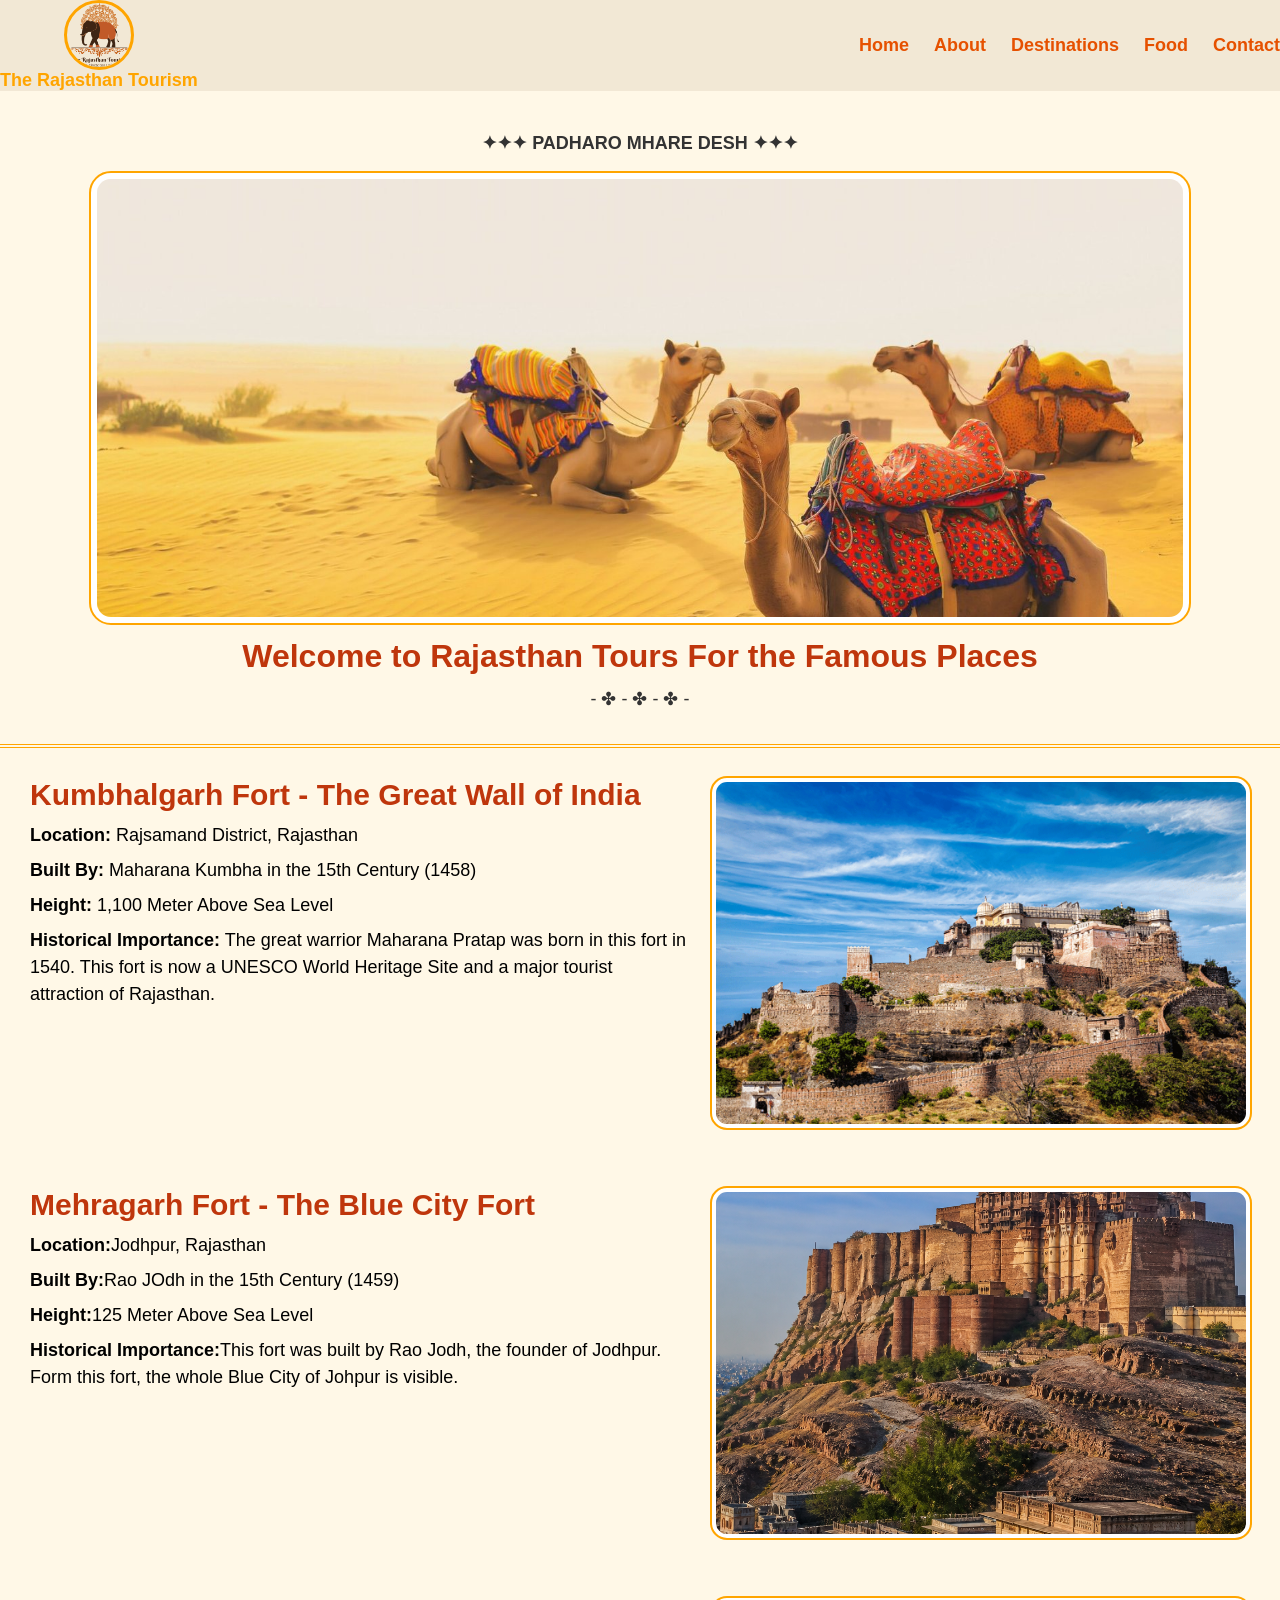
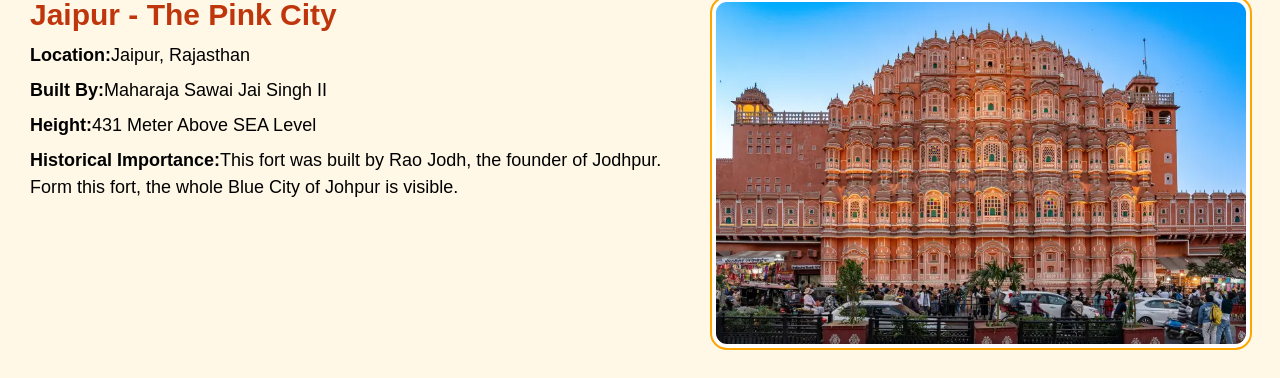
<file: index.html>
<!DOCTYPE html>
<html>
    <head>
        <title>index</title>
        <link rel="stylesheet" href="style.css"/>
    </head>

<body>
<header><div class="logo">
    <img src="rajasthan.jpg">
    <p>The Rajasthan Tourism</p></div>

        <nav class="menu-right">
            <ul>
                <li><a href="index.html">Home</a></li>
                <li><a href="about.html">About</a></li>
                <li><a href="destinations.html">Destinations</a></li>
                <li><a href="Food.html">Food</a></li>
                <li><a href="contact.html">Contact</a></li>
            </ul>
        </nav>
    </header>

    <div class="welcome-box">
        <p class="top-desing">✦✦✦ PADHARO MHARE DESH ✦✦✦</p>
        <img src="welcome.jpg" class="welcome-photo">
        <h2>Welcome to Rajasthan Tours
            For the Famous Places
        </h2>
        <p class="bottom-design">- ✤ - ✤ - ✤ -</p>
    </div>
   <div class="kumbhalgarh-box">
        <div class="kumbhalgarh-text">
            <h2>Kumbhalgarh Fort - The Great Wall of India</h2>
            <p><b>Location:</b> Rajsamand District, Rajasthan</p>
            <p><b>Built By:</b> Maharana Kumbha in the 15th Century (1458)</p>
            <p><b>Height:</b> 1,100 Meter Above Sea Level</p>
            <p><b>Historical Importance:</b> The great warrior Maharana Pratap was born in this fort in 1540. This fort is now a UNESCO World Heritage Site and a major tourist attraction of Rajasthan.</p>
        </div>
        <img src="kumbhalgarh.jpg" class="kumbhalgarh-photo">
    </div>
    <div class="mehrangarh-box">
        <div class="mehrangarh-text">
            <h2>Mehragarh Fort - The Blue City Fort</h2>
            <p><b>Location:</b>Jodhpur, Rajasthan</p>
            <p><b>Built By:</b>Rao JOdh in the 15th Century (1459)</p>
            <p><b>Height:</b>125 Meter Above Sea Level</p>
            <p><b>Historical Importance:</b>This fort was built by Rao Jodh, the founder of Jodhpur.
                Form this fort, the whole Blue City of Johpur is visible.</p>
        </div>
        <img src="mehrangarh.jpg".jpg" class="mehrangarh-photo">
    </div>
    <div class="jaipur-box">
        <div class="jaipur-text">
            <h2>Jaipur - The Pink City</h2>
            <p><b>Location:</b>Jaipur, Rajasthan</p>
            <p><b>Built By:</b>Maharaja Sawai Jai Singh II</p>
            <p><b>Height:</b>431 Meter Above SEA Level</p>
            <p><b>Historical Importance:</b>This fort was built by Rao Jodh, the founder of Jodhpur.
                Form this fort, the whole Blue City of Johpur is visible.</p>
        </div>
        <img src="jaipur.jpg" class="jaipur-photo">
    </div>

</body>
</html>
</file>
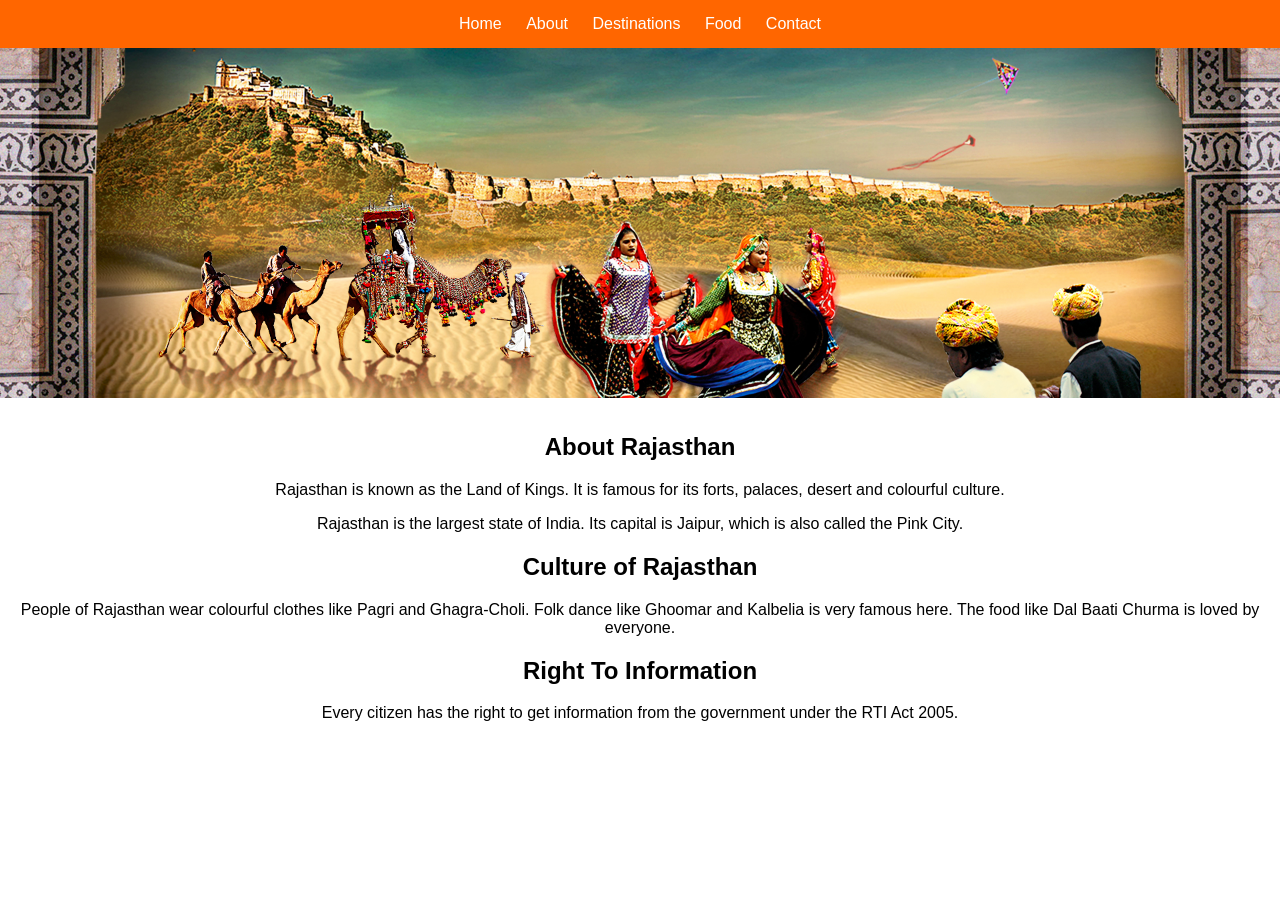
<file: about.html>
<!DOCTYPE html>
<html>
<head>
<title>About Rajasthan</title>
</head>
<header><body style="margin:0; font-family:Arial;">

  <!-- UPAR WALA MENU -->
  <div style="background:#ff6600; padding:15px; text-align:center;">
    <a href="index.html" style="color:white; margin:10px; text-decoration:none;">Home</a>
    <a href="about.html" style="color:white; margin:10px; text-decoration:none;">About</a>
    <a href="destinations.html" style="color:white; margin:10px; text-decoration:none;">Destinations</a>
    <a href="food.html" style="color:white; margin:10px; text-decoration:none;">Food</a>
    <a href="contact.html" style="color:white; margin:10px; text-decoration:none;">Contact</a>
  </div>
  </header>

  <!-- PHOTO - CHHOTI WALI -->
  <img src="culture.jpg" style="width:100%; height:350px; object-fit:cover; display:block;">

  <!-- ABOUT LIKHNA YAHAN SE SHURU -->
  <div style="padding:15px 20px; text-align:center;">

    <h2>About Rajasthan</h2>
    <p>Rajasthan is known as the Land of Kings. It is famous for its forts, palaces, desert and colourful culture.</p>
    <p>Rajasthan is the largest state of India. Its capital is Jaipur, which is also called the Pink City.</p>

    <h2>Culture of Rajasthan</h2>
    <p>People of Rajasthan wear colourful clothes like Pagri and Ghagra-Choli. Folk dance like Ghoomar and Kalbelia is very famous here. The food like Dal Baati Churma is loved by everyone.</p>

    <h2>Right To Information</h2>
    <p>Every citizen has the right to get information from the government under the RTI Act 2005.</p>

  </div>

</body>
</html>
</file>
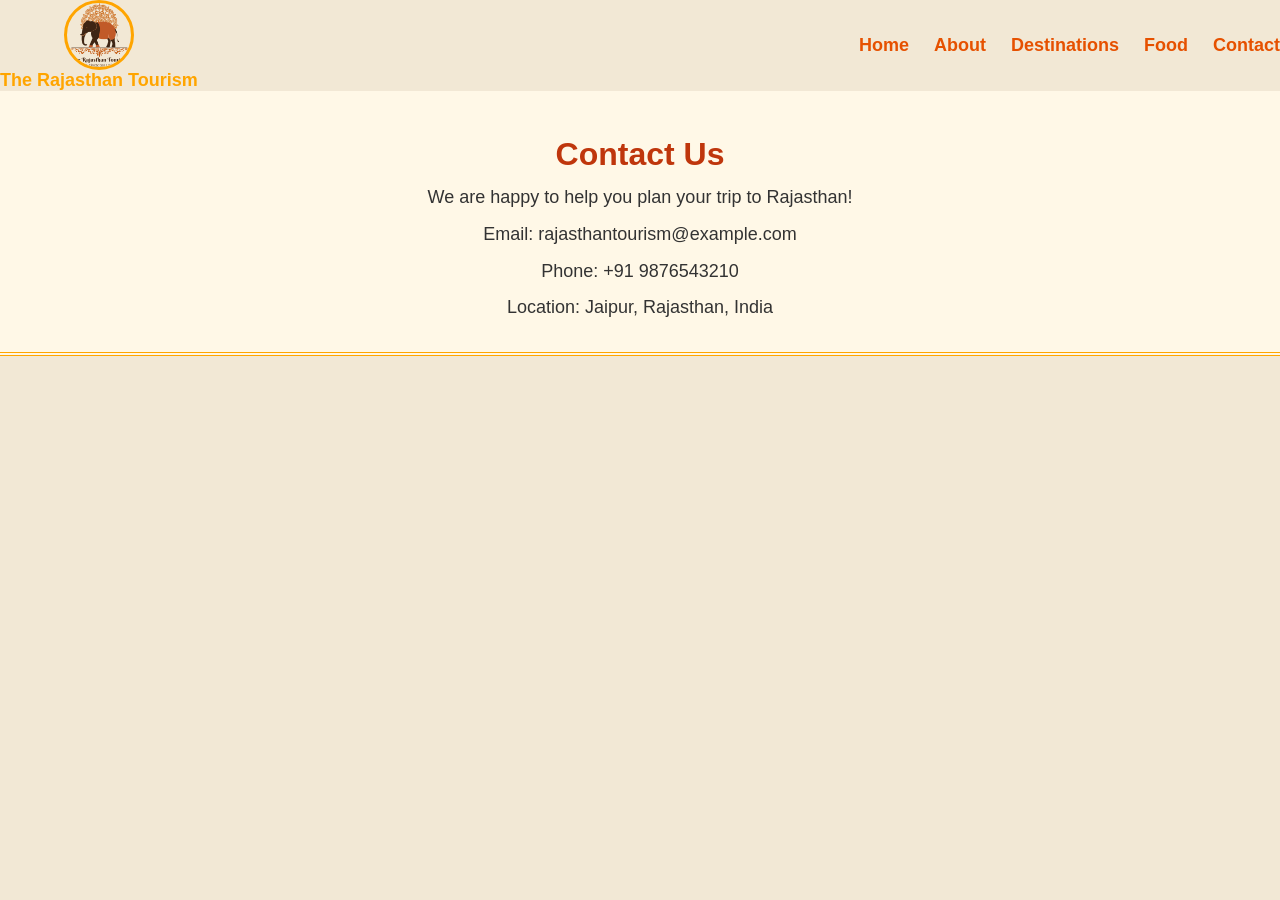
<file: contact.html>
<!DOCTYPE html>
<!DOCTYPE html>
<html>
<head>
    <title>Contact - Rajasthan</title>
    <link rel="stylesheet" href="style.css"/>
</head>
<body>
    <header>
        <div class="logo">
            <img src="rajasthan.jpg" alt="logo"/>
            <p>The Rajasthan Tourism</p>
        </div>
        <nav class="menu-right">
            <ul>
                <li><a href="index.html">Home</a></li>
                <li><a href="about.html">About</a></li>
                <li><a href="destinations.html">Destinations</a></li>
                <li><a href="Food.html">Food</a></li>
                <li><a href="contact.html">Contact</a></li>
            </ul>
        </nav>
    </header>

    <div class="welcome-box">
        <h2>Contact Us</h2>
        <p>We are happy to help you plan your trip to Rajasthan!</p>
        <p>Email: rajasthantourism@example.com</p>
        <p>Phone: +91 9876543210</p>
        <p>Location: Jaipur, Rajasthan, India</p>
    </div>
</body>
</html>
</file>
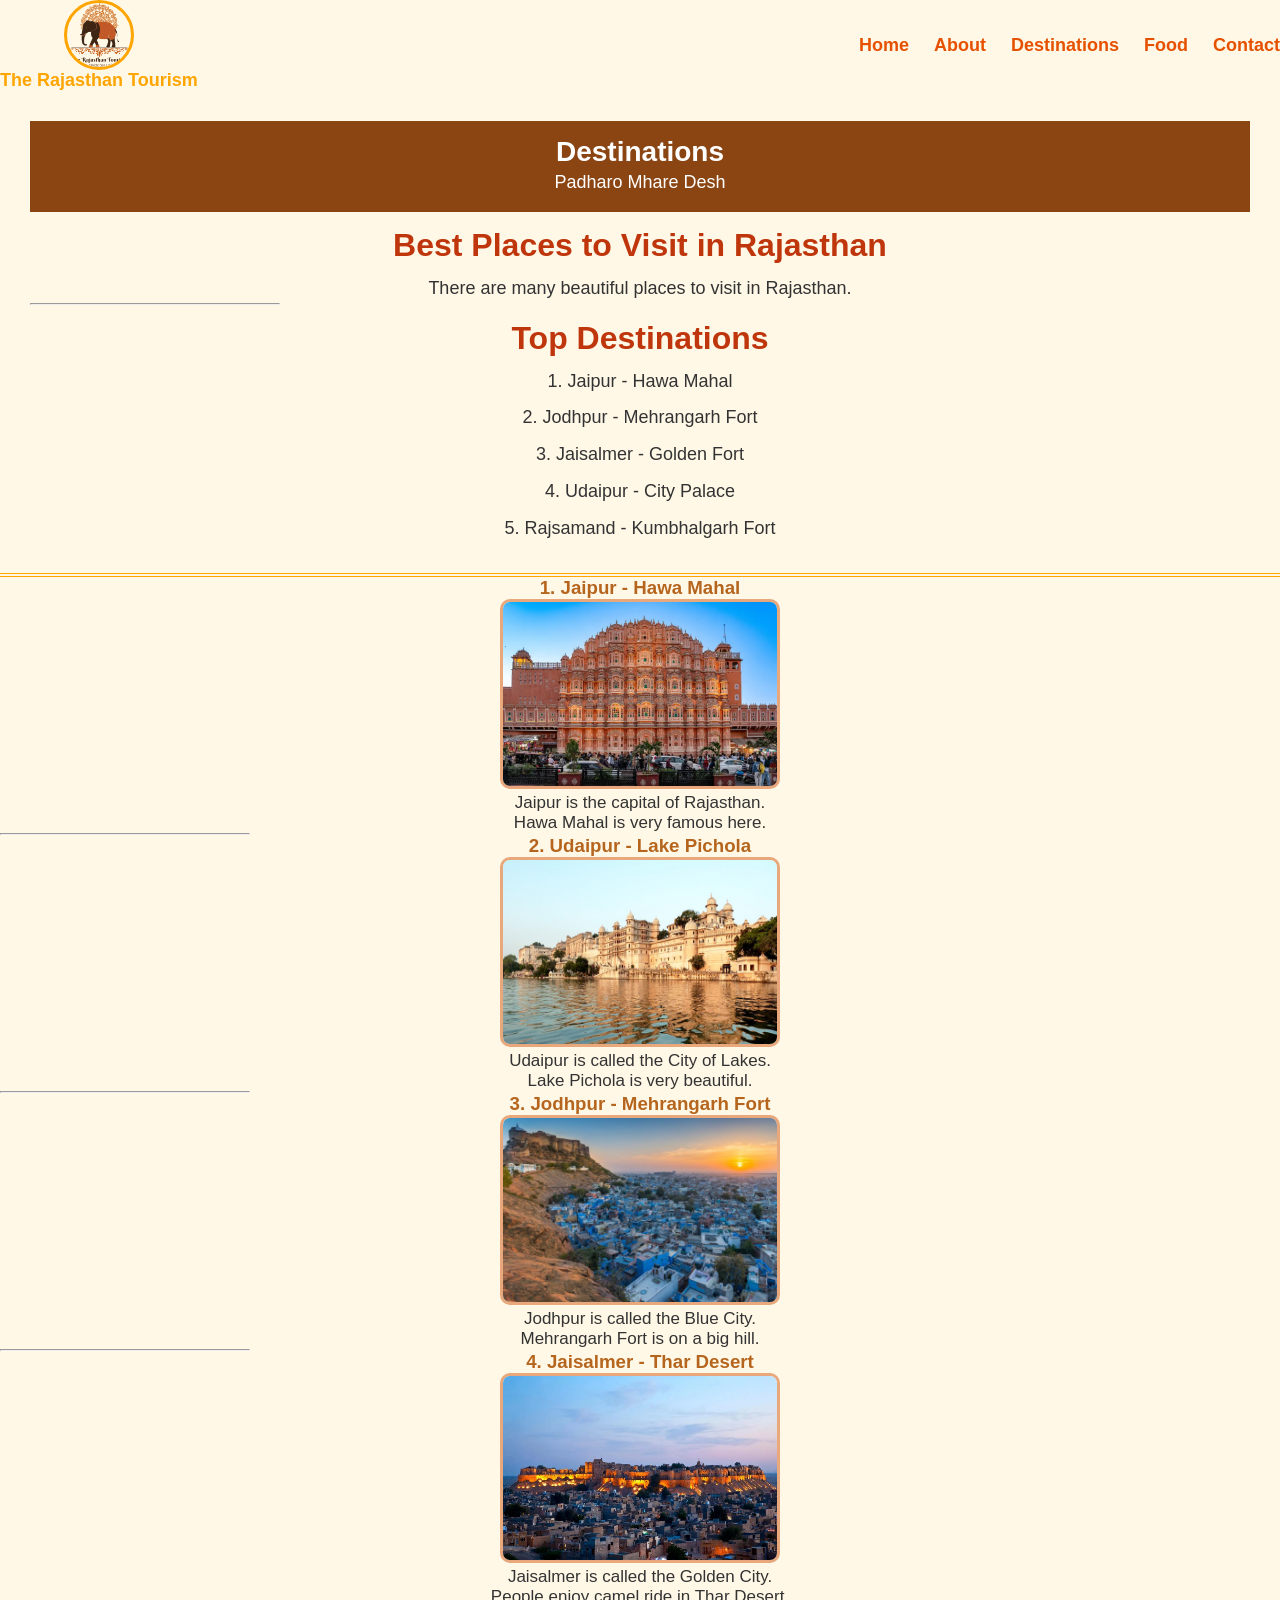
<file: destinations.html>
<!DOCTYPE html>
<html>
    <head>
        <title>Destinations</title>
        <link rel="stylesheet" href="style.css"/>
    </head>

<body>
<header><div class="logo">
    <img src="rajasthan.jpg">
    <p>The Rajasthan Tourism</p></div>

<nav class="menu-right"><ul>
<li><a href="index.html">Home</a></li>
<li><a href="about.html">About</a></li>
<li><a href="destinations.html">Destinations</a></li>
<li><a href="Food.html">Food</a></li>
<li><a href="contact.html">Contact</a></li>
</ul></nav>
</header>

<div class="welcome-box">
<div class="header">
<h1>Destinations</h1>
<p style="color:white; margin:0;">Padharo Mhare Desh</p>
</div>
<h2>Best Places to Visit in Rajasthan</h2>
<p>There are many beautiful places to visit in Rajasthan.</p>
<hr>
<h2>Top Destinations</h2>
<p>1. Jaipur - Hawa Mahal</p>
<p>2. Jodhpur - Mehrangarh Fort</p>
<p>3. Jaisalmer - Golden Fort</p>
<p>4. Udaipur - City Palace</p>
<p>5. Rajsamand - Kumbhalgarh Fort</p>
</div>
<style>
body {
  background-color: #FFF8E7;
  font-family: Arial;
  text-align: center;
  margin: 0;
}
.header {
  background-color: #8B4513;
  color: white;
  padding: 15px;
}
.header h1 {
  margin: 0;
  font-size: 28px;
}
.menu {
  background-color: #E8A87C;
  padding: 10px;
}
.menu a {
  color: white;
  text-decoration: none;
  font-weight: bold;
  margin: 0 12px;
  font-size: 17px;
}
h2 {
  color: #8B4513;
}
h3 {
  color: #B5651D;
}
img {
  width: 280px;
  height: 190px;
  border: 3px solid #E8A87C;
  border-radius: 10px;
}
hr {
  width: 250px;
}
p {
  color: #333333;
  font-size: 17px;
}
</style>
</head>

<h3>1. Jaipur - Hawa Mahal</h3>
<img src="jaipur.jpg">
<p>Jaipur is the capital of Rajasthan.<br>
Hawa Mahal is very famous here.</p>
<hr>

<h3>2. Udaipur - Lake Pichola</h3>
<img src="udaipur.jpg">
<p>Udaipur is called the City of Lakes.<br>
Lake Pichola is very beautiful.</p>
<hr>

<h3>3. Jodhpur - Mehrangarh Fort</h3>
<img src="jodhpur.jpg">
<p>Jodhpur is called the Blue City.<br>
Mehrangarh Fort is on a big hill.</p>
<hr>

<h3>4. Jaisalmer - Thar Desert</h3>
<img src="jaisalmer.jpg">
<p>Jaisalmer is called the Golden City.<br>
People enjoy camel ride in Thar Desert.</p>
<hr>

</body>
</html>
</file>
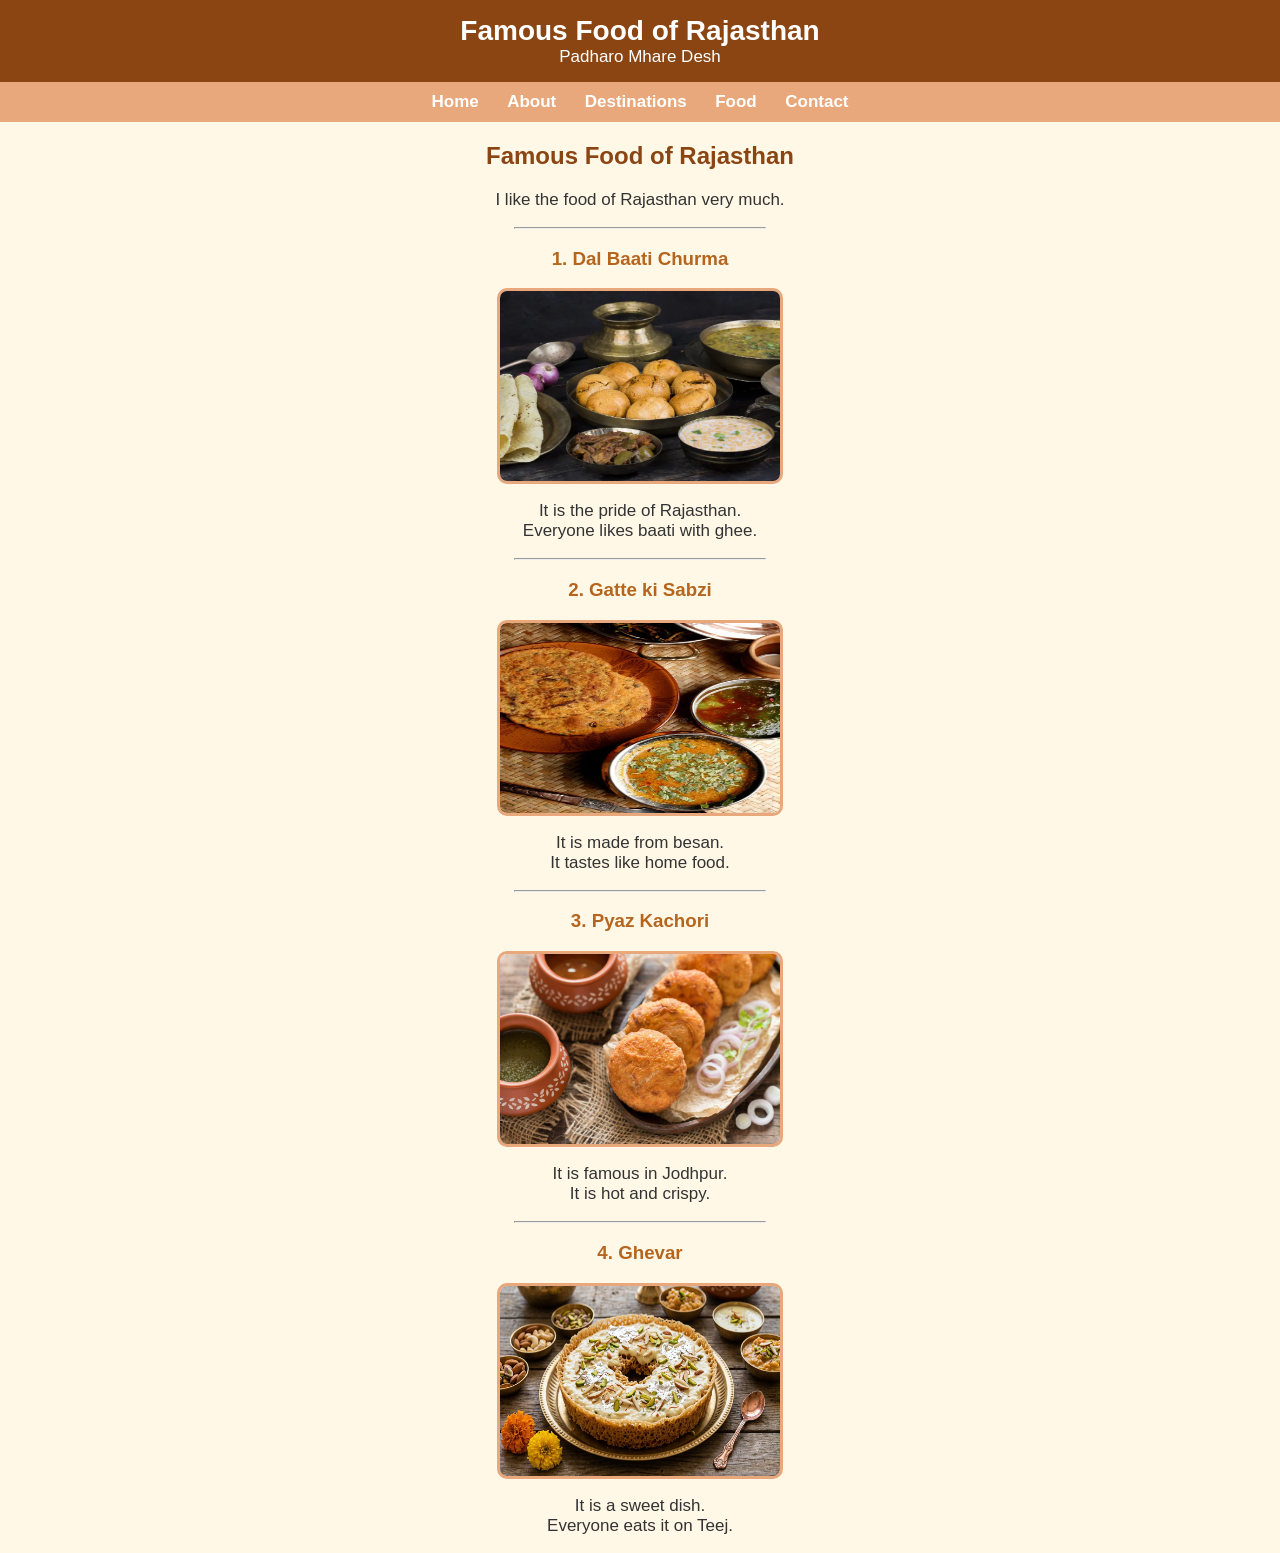
<file: Food.html>
<html>
<head>
<title>Famous Food of Rajasthan</title>
<style>
body {
  background-color: #FFF8E7;
  font-family: Arial;
  text-align: center;
  margin: 0;
}
.header {
  background-color: #8B4513;
  color: white;
  padding: 15px;
}
.header h1 {
  margin: 0;
  font-size: 28px;
}
.menu {
  background-color: #E8A87C;
  padding: 10px;
}
.menu a {
  color: white;
  text-decoration: none;
  font-weight: bold;
  margin: 0 12px;
  font-size: 17px;
}
h2 {
  color: #8B4513;
}
h3 {
  color: #B5651D;
}
img {
  width: 280px;
  height: 190px;
  border: 3px solid #E8A87C;
  border-radius: 10px;
}
hr {
  width: 250px;
}
p {
  color: #333333;
  font-size: 17px;
}
</style>
</head>
<body>

<div class="header">
<h1>Famous Food of Rajasthan</h1>
<p style="color:white; margin:0;">Padharo Mhare Desh</p>
</div>

<div class="menu">
<a href="index.html">Home</a>
<a href="about.html">About</a>
<a href="destinations.html">Destinations</a>
<a href="food.html">Food</a>
<a href="contact.html">Contact</a>
</div>

<h2>Famous Food of Rajasthan</h2>
<p>I like the food of Rajasthan very much.</p>
<hr>

<h3>1. Dal Baati Churma</h3>
<img src="dal-baati.jpg">
<p>It is the pride of Rajasthan.<br>Everyone likes baati with ghee.</p>
<hr>

<h3>2. Gatte ki Sabzi</h3>
<img src="gatte.jpg">
<p>It is made from besan.<br>It tastes like home food.</p>
<hr>

<h3>3. Pyaz Kachori</h3>
<img src="kachori.jpg">
<p>It is famous in Jodhpur.<br>It is hot and crispy.</p>
<hr>

<h3>4. Ghevar</h3>
<img src="ghevar.jpg">
<p>It is a sweet dish.<br>Everyone eats it on Teej.</p>

</body>
</html>
</file>
<file: style.css>
*{
    margin: 0;
    padding: 0;
    box-sizing: border-box;
}
body{
    font-family: Arial, sans-serif;
    background: #FFF8E7;
}

/* HEADER - Ye 5 page pe same chalega */
header{
  display: flex;
  justify-content: space-between;
  align-items: center;
}
.logo{
  display: flex;
  flex-direction: column;
  align-items: center;
  text-align: center;
}
.logo img{
  width: 70px;
  height: 70px;
  border-radius: 50%;
  border: 3px solid orange;
  object-fit: cover;
}
.logo p{
  color: orange;
  font-size: 18px;
  font-weight: bold;
  margin: 0;
}

nav ul{
    display: flex;
    gap: 25px;
    list-style: none;
}

nav ul li a{
    text-decoration: none;
    color: #E65100;
    font-size: 18px;
    font-weight: bold;
}

nav ul li a:hover{
    color: #BF360C;
    text-decoration: underline;
}

/* WELCOME BOX - Home + About + Destinations + Hotel + Contact sab ke liye */
.Welcome-box, .welcome-box{
    text-align: center;
    background: #FFF8E7;
    padding: 30px;
    border-bottom: 4px double orange;
}

.top-desing{
    text-align: center;
    color: #b35c00;
    font-weight: bold;
    font-size: 20px;
    margin-bottom: 15px;
}

.welcome-photo{
    width: 90%;
    height: 450px;
    object-fit: cover;
    border-radius: 20px;
    border: 6px solid white;
    outline: 2px solid orange;
    display: block;
    margin: 0 auto;
}

.welcome-box h2, .Welcome-box h2{
    text-align: center;
    color: #BF360C;
    font-size: 32px;
    margin-top: 15px;
    margin-bottom: 10px;
}

.welcome-box p, .Welcome-box p{
    font-size: 18px;
    margin-top: 8px;
    color: #333;
    line-height: 1.6;
}

.bottom-desing, .bottom-design{
    text-align: center;
    color: #b35c00;
    font-size: 20px;
    margin-top: 5px;
}

/* KUMBHALGARH BOX - Sirf Home page ke liye */
.kumbhalgarh-box{
    display: flex;
    gap: 25px;
    align-items: flex-start;
    padding: 30px;
    background: #FFF8E7;
}

.kumbhalgarh-text{
    width: 55%;
    text-align: left;
}

.kumbhalgarh-text h2{
    color: #BF360C;
    font-size: 30px;
    margin-bottom: 10px;
}

.kumbhalgarh-text p{
    font-size: 18px;
    margin-bottom: 8px;
    line-height: 1.5;
}

.kumbhalgarh-photo{
    width: 45%;
    height: 350px;
    object-fit: cover;
    border-radius: 15px; 
     border: 4px solid white;
    outline: 2px solid orange;
    
}
/* MEHRANGARH BOX - Sirf Home page ke liye */
.mehrangarh-box{
    display: flex;
    gap: 25px;
    align-items: flex-start;
    padding: 30px;
    background: #FFF8E7;
}

.mehrangarh-text{
    width: 55%;
    text-align: left;
}
.mehrangarh-text h2{
    color: #BF360C;
    font-size: 30px;
    margin-bottom: 10px;
}

.mehrangarh-text p{
    font-size: 18px;
    margin-bottom: 8px;
    line-height: 1.5;
}

.mehrangarh-photo{
    width: 45%;
    height: 350px;
    object-fit: cover;
    border-radius: 15px; 
    border: 4px solid white;
    outline: 2px solid orange
}
    
/* JAIPUR  BOX - Sirf Home page ke liye */
.jaipur-box{
    display: flex;
    gap: 25px;
    align-items: flex-start;
    padding: 30px;
    background: #FFF8E7;
}

.jaipur-text{
    width: 55%;
    text-align: left;
}
.jaipur-text h2{
    color: #BF360C;
    font-size: 30px;
    margin-bottom: 10px;
}

.jaipur-text p{
    font-size: 18px;
    margin-bottom: 8px;
    line-height: 1.5;
}

.jaipur-photo{
    width: 45%;
    height: 350px;
    object-fit: cover;
    border-radius: 15px; 
    border: 4px solid white;
    outline: 2px solid orange
}
   

/* Poora page */
body {
    background-color: #f2e8d5;
    font-family: Arial;
    text-align: center;
}

/* Upar wala ABOUT US menu */
.menu {
    background-color: white;
    width: 350px;
    margin: 20px auto;
    padding: 15px;
    border-radius: 10px;
}

.menu ul {
    list-style: none;
    padding: 0;
}

.menu li {
    padding: 6px;
}
/* filming  BOX - Sirf Home page ke liye */
.filming-box{
    display: flex;
    gap: 30px;
    align-items: flex-start;
    padding: 40px;
    background: #FFF8E7;
}

.filming-text{
    width: 55%;
    text-align: left;
}
.filming-text h2{
    color: #BF360C;
    font-size: 30px;
    margin-bottom: 10px;
}

.filming-text p{
    font-size: 18px;
    margin-bottom: 8px;
    line-height: 1.5;
}
.cultur-photo{
    width: 35%;
    height: 450px;
    object-fit: cover;
    border-radius: 0px; 
    border: none;
    outline: none;
}
</file>
